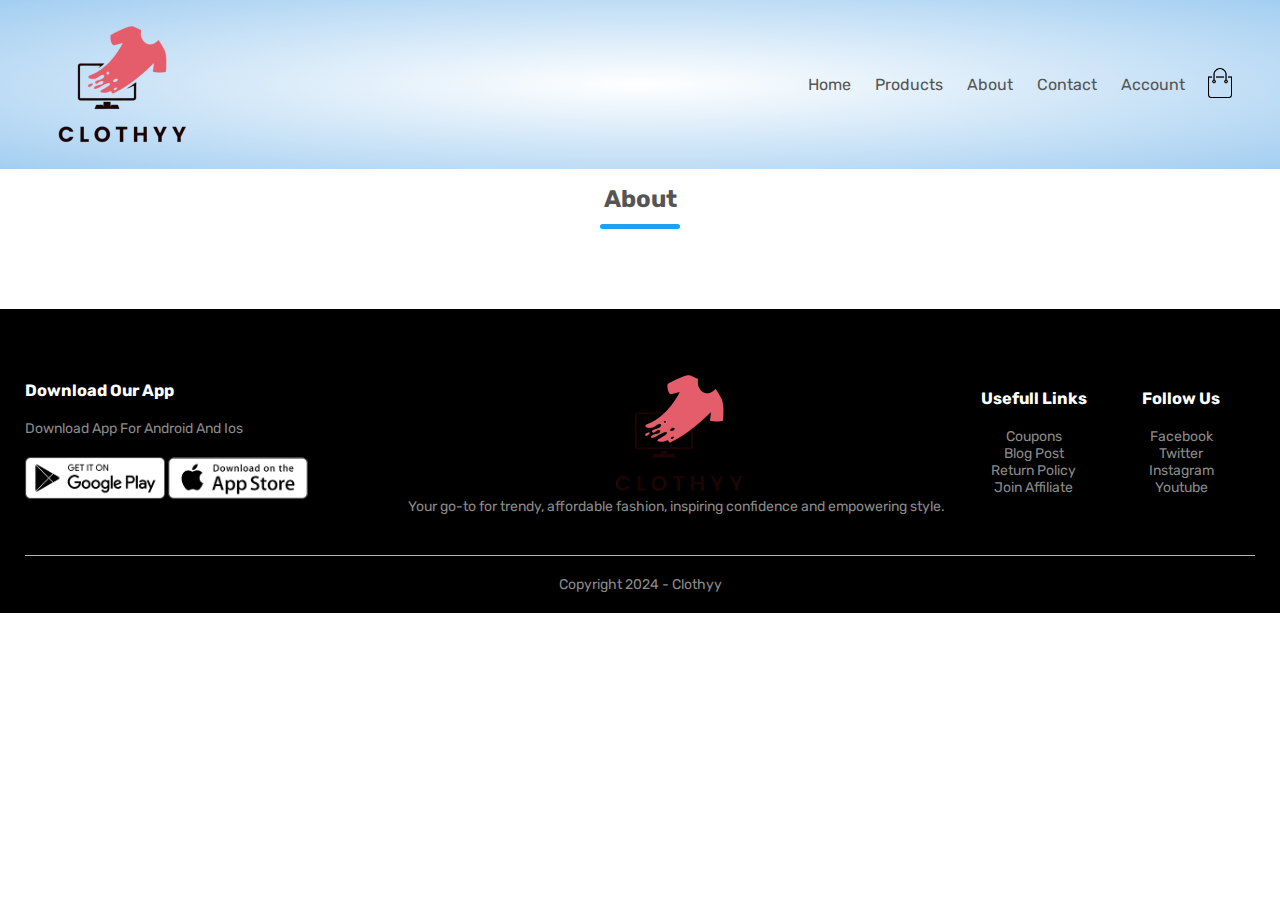
<file: About.html>
<!DOCTYPE html>
<html lang="en">
<head>
    <meta charset="UTF-8">
    <meta name="viewport" content="width=device-width, initial-scale=1.0">
    <title>Clothyy</title>
    <link rel="stylesheet" href="style.css">
    <link rel="preconnect" href="https://fonts.googleapis.com">
    <link rel="preconnect" href="https://fonts.gstatic.com" crossorigin>
    <link href="https://fonts.googleapis.com/css2?family=Roboto+Condensed:ital,wght@0,100..900;1,100..900&family=Rubik:ital,wght@0,300..900;1,300..900&display=swap" rel="stylesheet">
    <link rel="stylesheet" href="https://cdnjs.cloudflare.com/ajax/libs/font-awesome/6.5.2/css/all.min.css">
</head>
<body>
    <div class="header">
    <div class="container">
        <div class="navbar">
            <div class="logo">
                <a href="index.html"><img src="images/site Logo11.png"></a>
            </div>
            <nav>
                <ul>
                    <li><a href="index.html">Home</a></li>
                    <li><a href="Product.html">Products</a></li>
                    <li><a href="About.html">About</a></li>
                    <li><a href="contact.html">Contact</a></li>
                    <li><a href="Account.html">Account</a></li>
                </ul>
            </nav>
            <a href="Cart.html"><img class="ii" src="images/cart.png" width="30px" height="30px"></a>
            <img class="menu-icon" src="images/menu.png">
        </div> 
    </div>
</div> 

<!---------Featured Products-->
<div class="small-container">
    <h2 class="title">About</h2>
    
    
    
</div>

<!---------offer------->
<div class="footer">
    <div class="container">
        <div class="row">
            <div class="footer-col-1">
                <h3>Download Our App</h3>
                <p>Download App For Android And Ios</p>
                <div class="app-logo">
                    <img src="images/play-store.png">
                    <img src="images/app-store.png">
                </div>
            </div>
            <div class="footer-col-2">
                <img src="images/site Logo11.png">
                <p>Your go-to for trendy,
                affordable fashion, inspiring confidence and empowering style.</p>
            </div>
            <div class="footer-col-3">
                <h3>Usefull Links</h3>
                <ul>
                    <li>Coupons</li>
                    <li>Blog Post</li>
                    <li>Return Policy</li>
                    <li>Join Affiliate</li>
                </ul>
            </div>
            <div class="footer-col-4">
                <h3>Follow Us</h3>
                <ul>
                    <li>Facebook</li>
                    <li>Twitter</li>
                    <li>Instagram</li>
                    <li>Youtube</li>
                </ul>
            </div>
        </div>
        <hr>
        <p class="Copyright">Copyright 2024 - Clothyy</p>
    </div>
</div>

</body>
</html>
</file>
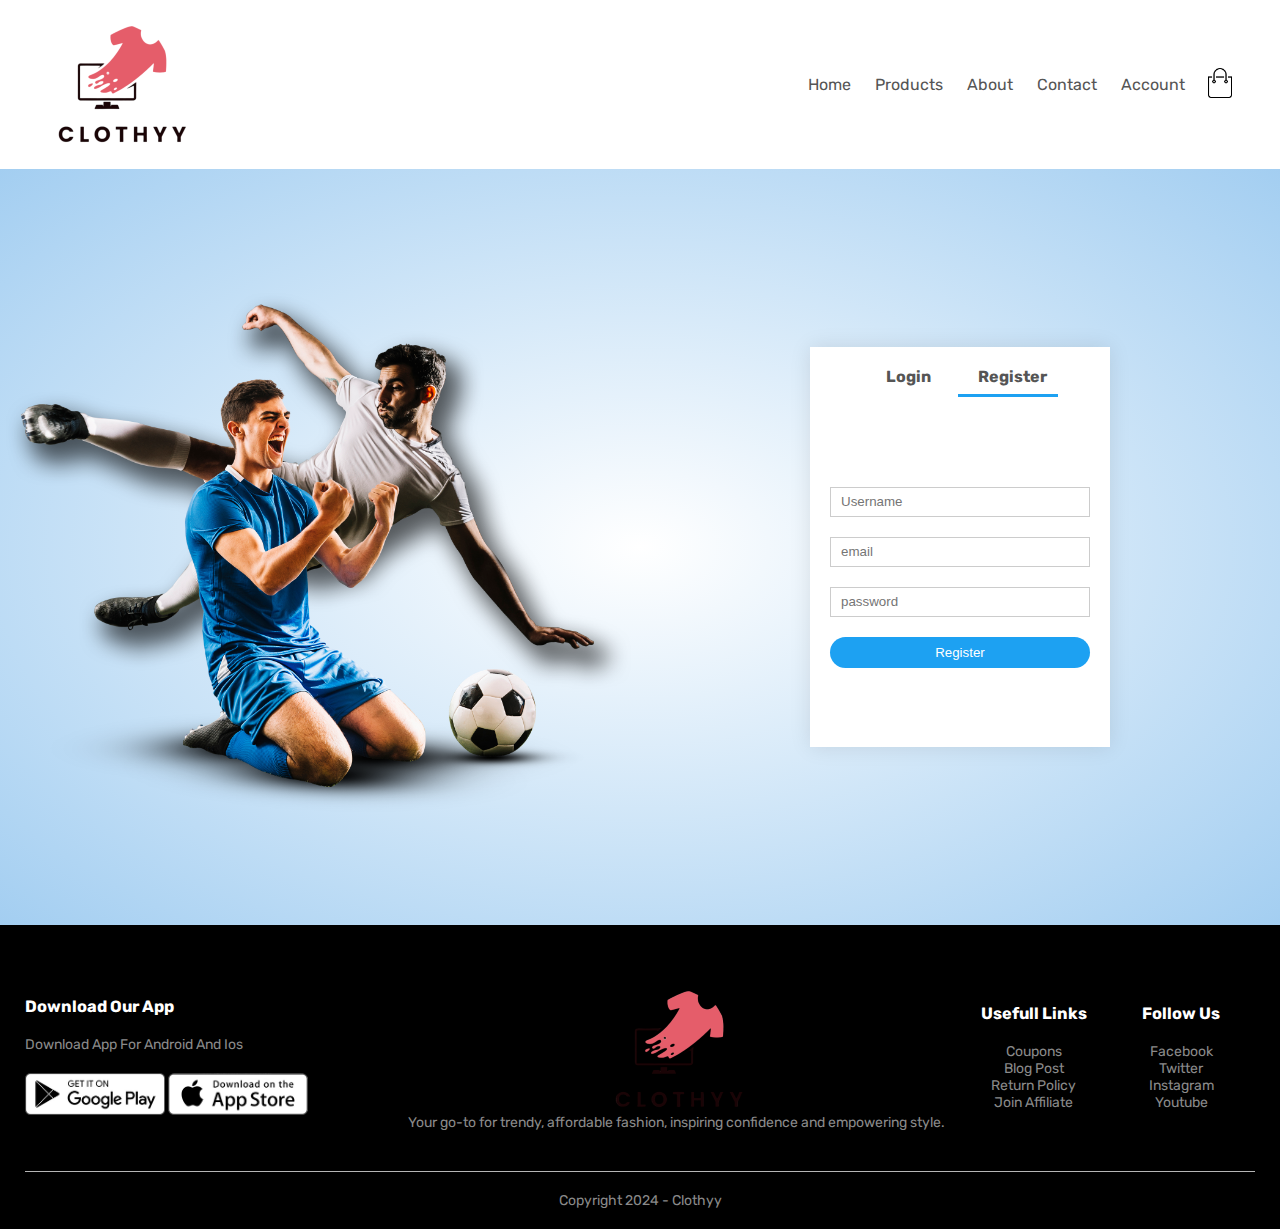
<file: Account.html>
<!DOCTYPE html>
<html lang="en">
<head>
    <meta charset="UTF-8">
    <meta name="viewport" content="width=device-width, initial-scale=1.0">
    <title>Clothyy</title>
    <link rel="stylesheet" href="style.css">
    <link rel="preconnect" href="https://fonts.googleapis.com">
    <link rel="preconnect" href="https://fonts.gstatic.com" crossorigin>
    <link href="https://fonts.googleapis.com/css2?family=Roboto+Condensed:ital,wght@0,100..900;1,100..900&family=Rubik:ital,wght@0,300..900;1,300..900&display=swap" rel="stylesheet">
    <link rel="stylesheet" href="https://cdnjs.cloudflare.com/ajax/libs/font-awesome/6.5.2/css/all.min.css">
</head>
<body>
    <div class="container">
        <div class="navbar">
            <div class="logo">
                <a href="index.html"><img src="images/site Logo11.png"></a>
            </div>
            <nav>
                <ul>
                    <li><a href="index.html">Home</a></li>
                    <li><a href="Product.html">Products</a></li>
                    <li><a href="About.html">About</a></li>
                    <li><a href="contact.html">Contact</a></li>
                    <li><a href="Account.html">Account</a></li>
                </ul>
            </nav>
            <a href="Cart.html"><img class="ii" src="images/cart.png" width="30px" height="30px"></a>
            <img class="menu-icon" src="images/menu.png">
        </div>   
    </div>
</div>

<!---accountpage-->
<div class="account-page">
    <div class="row">
        <div class="col-2">
            <img src="images/image1.png" width="100%">
        </div>
        <div class="col-2">
            <div class="form-containers">
                <div class="form-btn">
                    <span onclick="login()">Login</span>
                    <span onclick="register()">Register</span>
                    <hr id="Indicator">
                </div>
                <form id="LoginForm">
                    <input type="text" placeholder="Username">
                    <input type="password" placeholder="password">
                    <button type="submit" class="btn">Login</button>
                    <a href="">Forgot Password</a>
                </form>
                <form id="RegForm">
                    <input type="text" placeholder="Username">
                    <input type="email" placeholder="email">
                    <input type="password" placeholder="password">
                    <button type="submit" class="btn">Register</button>
                </form>
            </div>
        </div>
    </div>
</div>




<!---------footer------->
<div class="footer">
    <div class="container">
        <div class="row">
            <div class="footer-col-1">
                <h3>Download Our App</h3>
                <p>Download App For Android And Ios</p>
                <div class="app-logo">
                    <img src="images/play-store.png">
                    <img src="images/app-store.png">
                </div>
            </div>
            <div class="footer-col-2">
                <img src="images/site Logo11.png">
                <p>Your go-to for trendy,
                affordable fashion, inspiring confidence and empowering style.</p>
            </div>
            <div class="footer-col-3">
                <h3>Usefull Links</h3>
                <ul>
                    <li>Coupons</li>
                    <li>Blog Post</li>
                    <li>Return Policy</li>
                    <li>Join Affiliate</li>
                </ul>
            </div>
            <div class="footer-col-4">
                <h3>Follow Us</h3>
                <ul>
                    <li>Facebook</li>
                    <li>Twitter</li>
                    <li>Instagram</li>
                    <li>Youtube</li>
                </ul>
            </div>
        </div>
        <hr>
        <p class="Copyright">Copyright 2024 - Clothyy</p>
    </div>
</div>

<!--jsform of reg and log-->
<script>
    var LoginForm = document.getElementById("LoginForm");
    var RegForm = document.getElementById("RegForm");
    var Indicator = document.getElementById("Indicator");
    function register(){
        RegForm.style.transform = "translateX(0)";
        LoginForm.style.transform = "translateX(0)";
        Indicator.style.transform = "translateX(100px)"; 
    }
    function login(){
        RegForm.style.transform = "translateX(300px)";
        LoginForm.style.transform = "translateX(300px)";
        Indicator.style.transform = "translateX(0px)"; 
    }
</script>

</body>
</html>
</file>
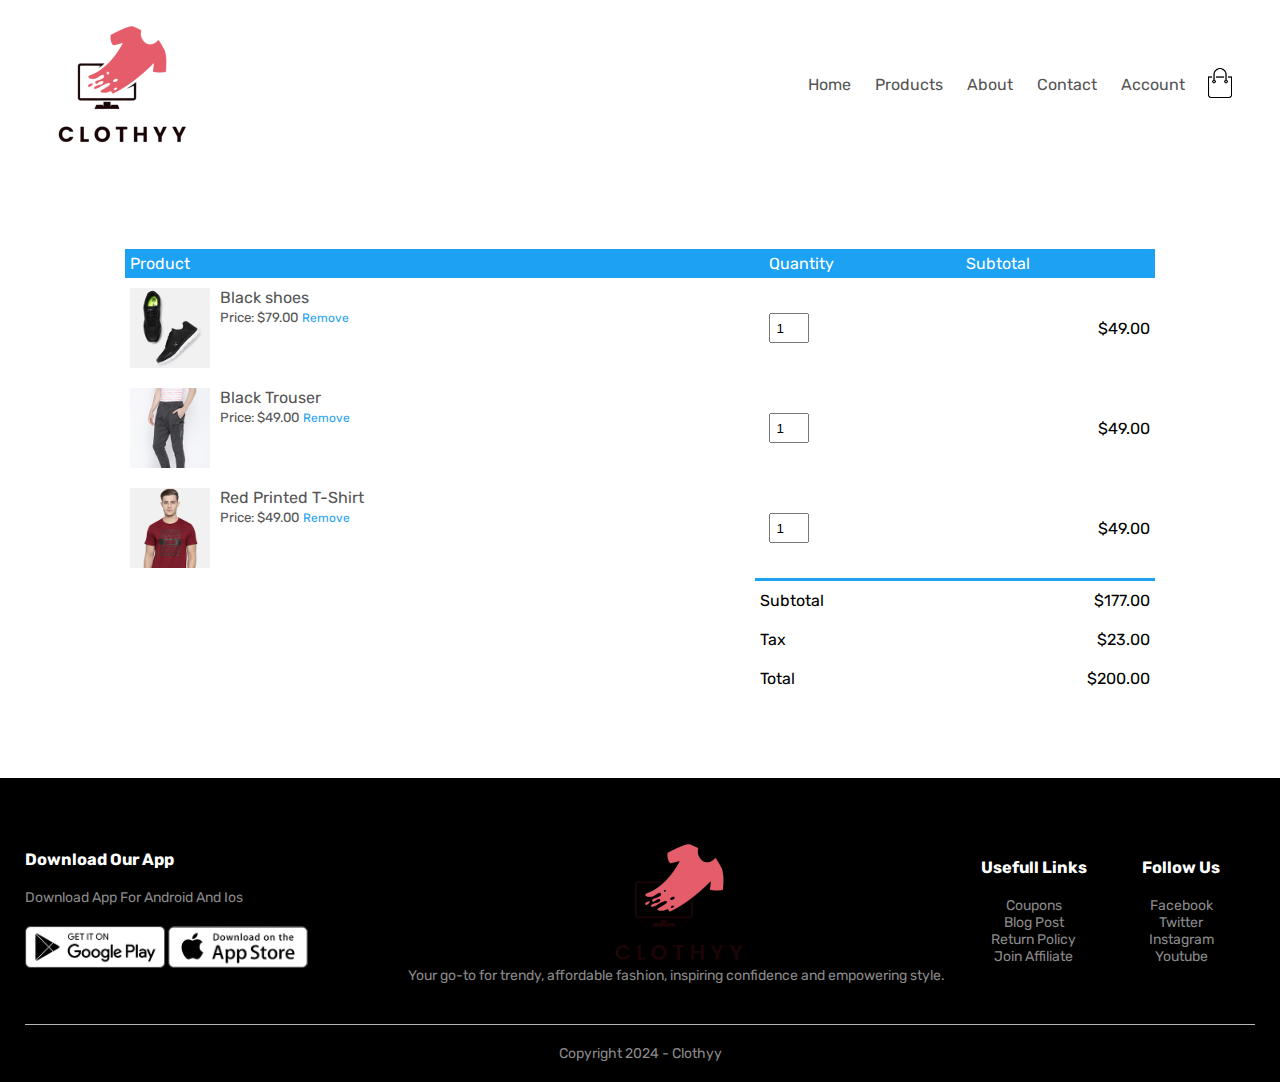
<file: Cart.html>
<!DOCTYPE html>
<html lang="en">
<head>
    <meta charset="UTF-8">
    <meta name="viewport" content="width=device-width, initial-scale=1.0">
    <title>Clothyy</title>
    <link rel="stylesheet" href="style.css">
    <link rel="preconnect" href="https://fonts.googleapis.com">
    <link rel="preconnect" href="https://fonts.gstatic.com" crossorigin>
    <link href="https://fonts.googleapis.com/css2?family=Roboto+Condensed:ital,wght@0,100..900;1,100..900&family=Rubik:ital,wght@0,300..900;1,300..900&display=swap" rel="stylesheet">
    <link rel="stylesheet" href="https://cdnjs.cloudflare.com/ajax/libs/font-awesome/6.5.2/css/all.min.css">
</head>
<body>
    <div class="container">
        <div class="navbar">
            <div class="logo">
                <a href="index.html"><img src="images/site Logo11.png"></a>
            </div>
            <nav>
                <ul>
                    <li><a href="index.html">Home</a></li>
                    <li><a href="Product.html">Products</a></li>
                    <li><a href="About.html">About</a></li>
                    <li><a href="contact.html">Contact</a></li>
                    <li><a href="Account.html">Account</a></li>
                </ul>
            </nav>
            <a href="Cart.html"><img class="ii" src="images/cart.png" width="30px" height="30px"></a>
            <img class="menu-icon" src="images/menu.png">
        </div>   
    </div>
<!--cart item-->
<div class="small-container cart-page">
    <table>
        <tr>
            <th>Product</th>
            <th>Quantity

            </th>
            <th>Subtotal</th>
        </tr>
        <tr>
            <td>
                <div class="cart-info">
                    <img src="images/buy-2.jpg">
                    <div>
                        <p>Black shoes</p>
                        <small>Price: $79.00</small>
                        <a href="">Remove</a>
                    </div>
                </div>
            </td>
            <td><input type="number" value="1"></td>
            <td>$49.00</td>
        </tr>
        <tr>
            <td>
                <div class="cart-info">
                    <img src="images/buy-3.jpg">
                    <div>
                        <p>Black Trouser</p>
                        <small>Price: $49.00</small>
                        <a href="">Remove</a>
                    </div>
                </div>
            </td>
            <td><input type="number" value="1"></td>
            <td>$49.00</td>
        </tr>
        <tr>
            <td>
                <div class="cart-info">
                    <img src="images/buy-1.jpg">
                    <div>
                        <p>Red Printed T-Shirt</p>
                        <small>Price: $49.00</small>
                        <a href="">Remove</a>
                    </div>
                </div>
            </td>
            <td><input type="number" value="1"></td>
            <td>$49.00</td>
        </tr>
    </table>
    <div class="tatal-price">
        <table>
            <tr>
                <td>Subtotal</td>
                <td>$177.00</td>
            </tr>
            <tr>
                <td>Tax</td>
                <td>$23.00</td>
            </tr>
            <tr>
                <td>Total</td>
                <td>$200.00</td>
            </tr>
        </table>
    </div>
</div>

<!---------footer------->
<div class="footer">
    <div class="container">
        <div class="row">
            <div class="footer-col-1">
                <h3>Download Our App</h3>
                <p>Download App For Android And Ios</p>
                <div class="app-logo">
                    <img src="images/play-store.png">
                    <img src="images/app-store.png">
                </div>
            </div>
            <div class="footer-col-2">
                <img src="images/site Logo11.png">
                <p>Your go-to for trendy,
                affordable fashion, inspiring confidence and empowering style.</p>
            </div>
            <div class="footer-col-3">
                <h3>Usefull Links</h3>
                <ul>
                    <li>Coupons</li>
                    <li>Blog Post</li>
                    <li>Return Policy</li>
                    <li>Join Affiliate</li>
                </ul>
            </div>
            <div class="footer-col-4">
                <h3>Follow Us</h3>
                <ul>
                    <li>Facebook</li>
                    <li>Twitter</li>
                    <li>Instagram</li>
                    <li>Youtube</li>
                </ul>
            </div>
        </div>
        <hr>
        <p class="Copyright">Copyright 2024 - Clothyy</p>
    </div>
</div>
</body>
</html>
</file>
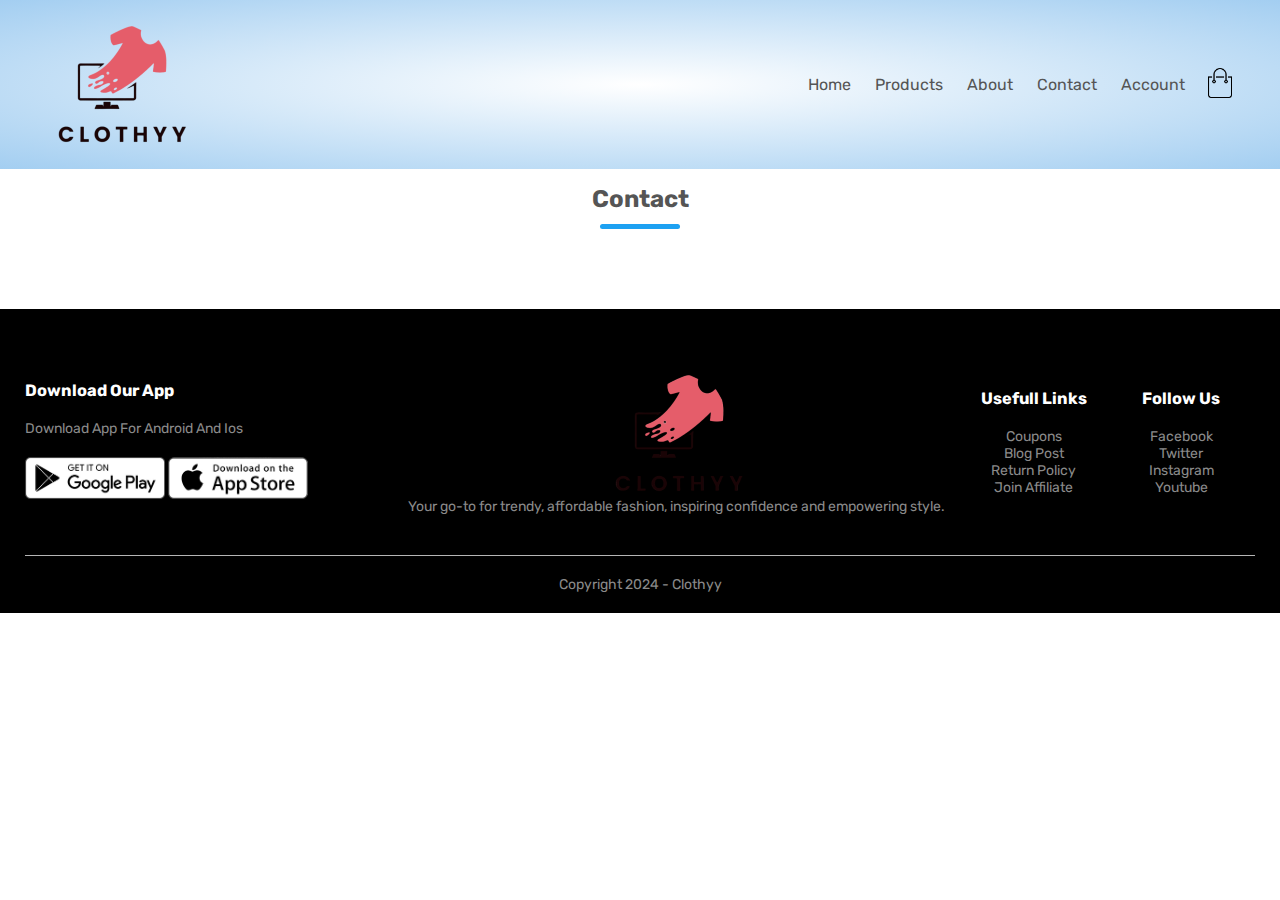
<file: contact.html>
<!DOCTYPE html>
<html lang="en">
<head>
    <meta charset="UTF-8">
    <meta name="viewport" content="width=device-width, initial-scale=1.0">
    <title>Clothyy</title>
    <link rel="stylesheet" href="style.css">
    <link rel="preconnect" href="https://fonts.googleapis.com">
    <link rel="preconnect" href="https://fonts.gstatic.com" crossorigin>
    <link href="https://fonts.googleapis.com/css2?family=Roboto+Condensed:ital,wght@0,100..900;1,100..900&family=Rubik:ital,wght@0,300..900;1,300..900&display=swap" rel="stylesheet">
    <link rel="stylesheet" href="https://cdnjs.cloudflare.com/ajax/libs/font-awesome/6.5.2/css/all.min.css">
</head>
<body>
    <div class="header">
    <div class="container">
        <div class="navbar">
            <div class="logo">
                <a href="index.html"><img src="images/site Logo11.png"></a>
            </div>
            <nav>
                <ul>
                    <li><a href="index.html">Home</a></li>
                    <li><a href="Product.html">Products</a></li>
                    <li><a href="About.html">About</a></li>
                    <li><a href="contact.html">Contact</a></li>
                    <li><a href="Account.html">Account</a></li>
                </ul>
            </nav>
            <a href="Cart.html"><img class="ii" src="images/cart.png" width="30px" height="30px"></a>
            <img class="menu-icon" src="images/menu.png">
        </div> 
    </div>
</div> 

<!---------Featured Products-->
<div class="small-container">
    <h2 class="title">Contact</h2>
    
    
    
</div>

<!---------offer------->
<div class="footer">
    <div class="container">
        <div class="row">
            <div class="footer-col-1">
                <h3>Download Our App</h3>
                <p>Download App For Android And Ios</p>
                <div class="app-logo">
                    <img src="images/play-store.png">
                    <img src="images/app-store.png">
                </div>
            </div>
            <div class="footer-col-2">
                <img src="images/site Logo11.png">
                <p>Your go-to for trendy,
                affordable fashion, inspiring confidence and empowering style.</p>
            </div>
            <div class="footer-col-3">
                <h3>Usefull Links</h3>
                <ul>
                    <li>Coupons</li>
                    <li>Blog Post</li>
                    <li>Return Policy</li>
                    <li>Join Affiliate</li>
                </ul>
            </div>
            <div class="footer-col-4">
                <h3>Follow Us</h3>
                <ul>
                    <li>Facebook</li>
                    <li>Twitter</li>
                    <li>Instagram</li>
                    <li>Youtube</li>
                </ul>
            </div>
        </div>
        <hr>
        <p class="Copyright">Copyright 2024 - Clothyy</p>
    </div>
</div>

</body>
</html>
</file>
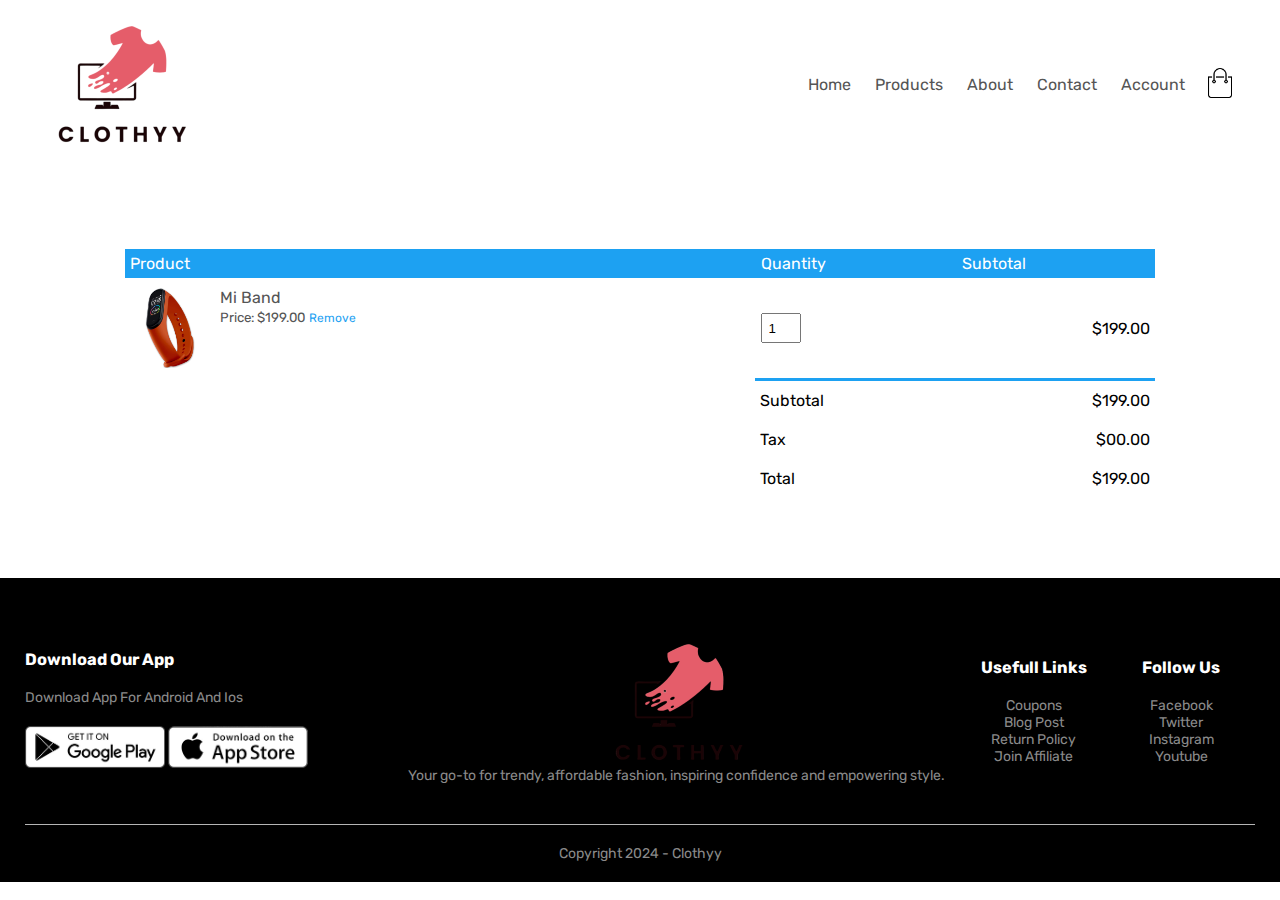
<file: MIbuy.html>
<!DOCTYPE html>
<html lang="en">
<head>
    <meta charset="UTF-8">
    <meta name="viewport" content="width=device-width, initial-scale=1.0">
    <title>Clothyy</title>
    <link rel="stylesheet" href="style.css">
    <link rel="preconnect" href="https://fonts.googleapis.com">
    <link rel="preconnect" href="https://fonts.gstatic.com" crossorigin>
    <link href="https://fonts.googleapis.com/css2?family=Roboto+Condensed:ital,wght@0,100..900;1,100..900&family=Rubik:ital,wght@0,300..900;1,300..900&display=swap" rel="stylesheet">
    <link rel="stylesheet" href="https://cdnjs.cloudflare.com/ajax/libs/font-awesome/6.5.2/css/all.min.css">
</head>
<body>
    <div class="container">
        <div class="navbar">
            <div class="logo">
                <a href="index.html"><img src="images/site Logo11.png"></a>
            </div>
            <nav>
                <ul>
                    <li><a href="index.html">Home</a></li>
                    <li><a href="Product.html">Products</a></li>
                    <li><a href="About.html">About</a></li>
                    <li><a href="contact.html">Contact</a></li>
                    <li><a href="Account.html">Account</a></li>
                </ul>
            </nav>
            <a href="Cart.html"><img class="ii" src="images/cart.png" width="30px" height="30px"></a>
            <img class="menu-icon" src="images/menu.png">
        </div>   
    </div>
<!--cart item-->
<div class="small-container cart-page">
    <table>
        <tr>
            <th>Product</th>
            <th>Quantity

            </th>
            <th>Subtotal</th>
        </tr>
        <tr>
            <td>
                <div class="cart-info">
                    <img src="images/exclusive.png">
                    <div>
                        <p>Mi Band</p>
                        <small>Price: $199.00</small>
                        <a href="">Remove</a>
                    </div>
                </div>
            </td>
            <td><input type="number" value="1"></td>
            <td>$199.00</td>
        </tr>
    </table>
    <div class="tatal-price">
        <table>
            <tr>
                <td>Subtotal</td>
                <td>$199.00</td>
            </tr>
            <tr>
                <td>Tax</td>
                <td>$00.00</td>
            </tr>
            <tr>
                <td>Total</td>
                <td>$199.00</td>
            </tr>
        </table>
    </div>
</div>

<!---------footer------->
<div class="footer">
    <div class="container">
        <div class="row">
            <div class="footer-col-1">
                <h3>Download Our App</h3>
                <p>Download App For Android And Ios</p>
                <div class="app-logo">
                    <img src="images/play-store.png">
                    <img src="images/app-store.png">
                </div>
            </div>
            <div class="footer-col-2">
                <img src="images/site Logo11.png">
                <p>Your go-to for trendy,
                affordable fashion, inspiring confidence and empowering style.</p>
            </div>
            <div class="footer-col-3">
                <h3>Usefull Links</h3>
                <ul>
                    <li>Coupons</li>
                    <li>Blog Post</li>
                    <li>Return Policy</li>
                    <li>Join Affiliate</li>
                </ul>
            </div>
            <div class="footer-col-4">
                <h3>Follow Us</h3>
                <ul>
                    <li>Facebook</li>
                    <li>Twitter</li>
                    <li>Instagram</li>
                    <li>Youtube</li>
                </ul>
            </div>
        </div>
        <hr>
        <p class="Copyright">Copyright 2024 - Clothyy</p>
    </div>
</div>
</body>
</html>
</file>
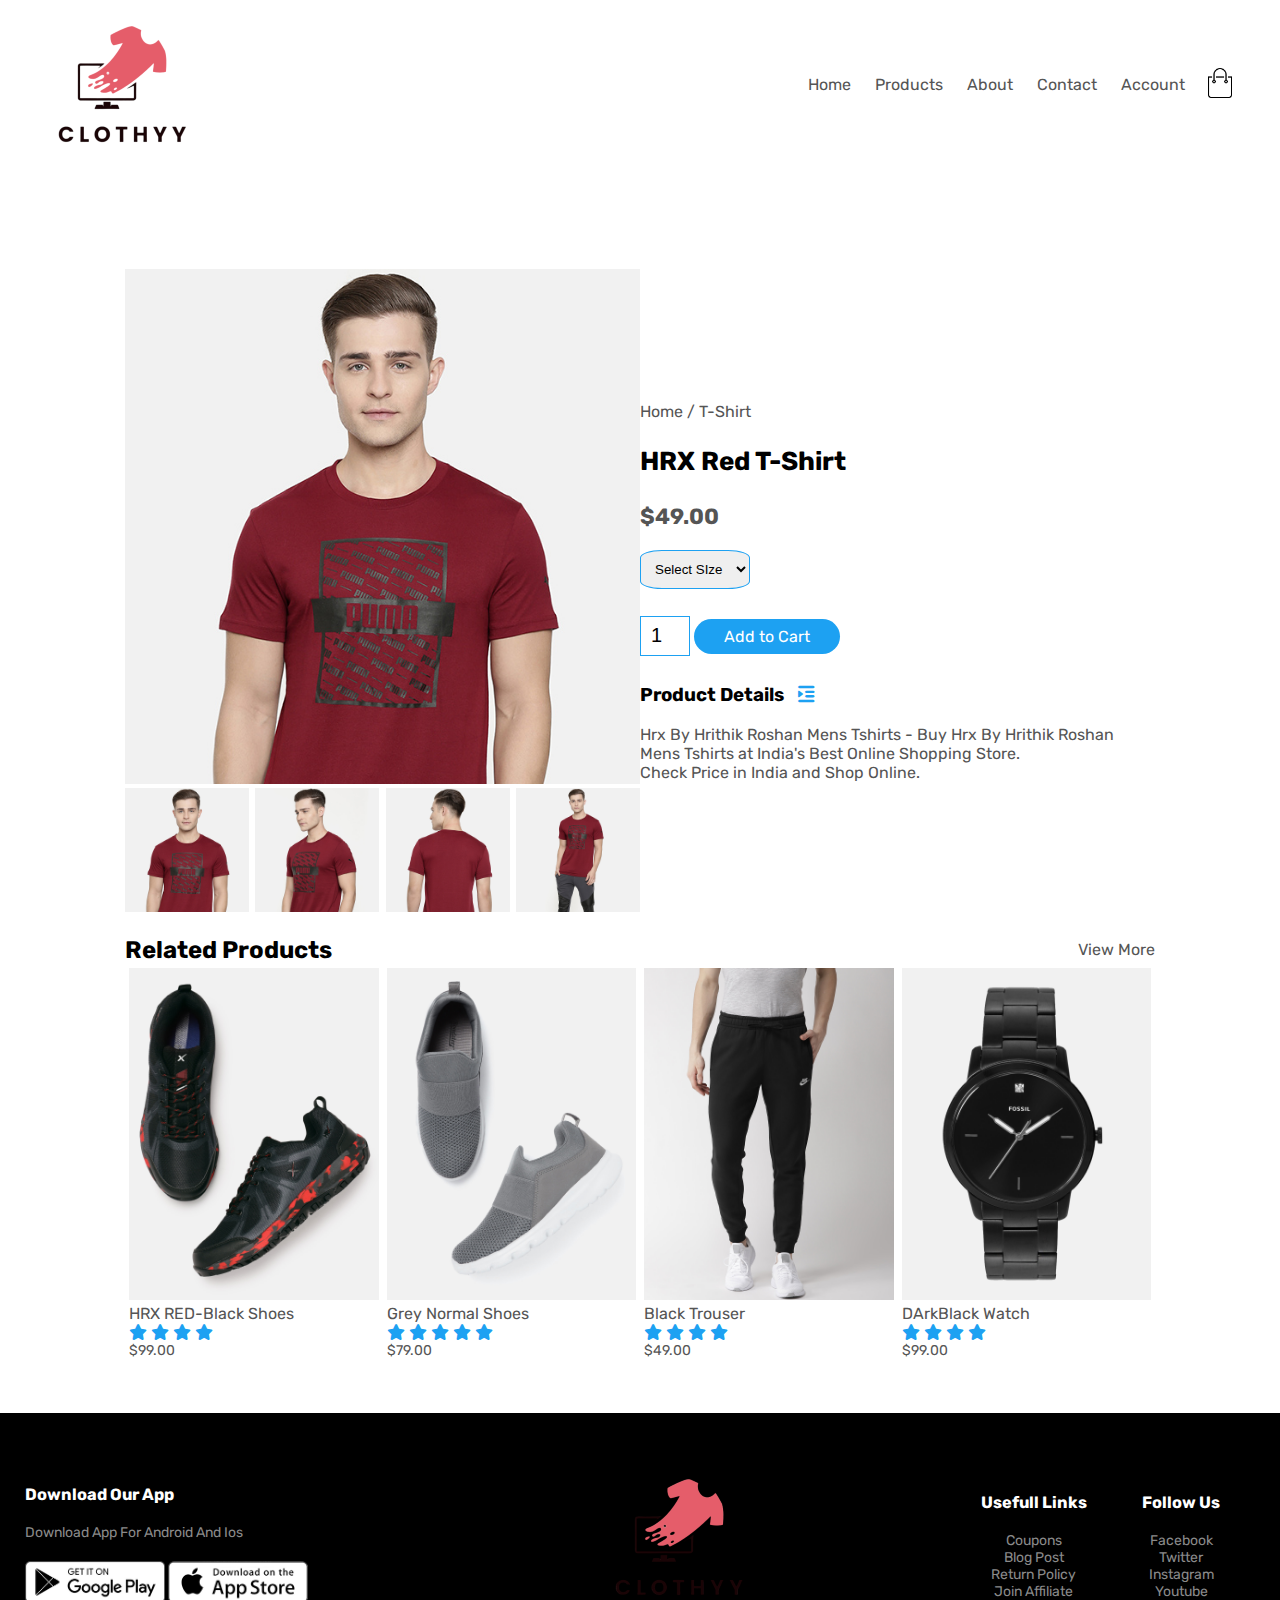
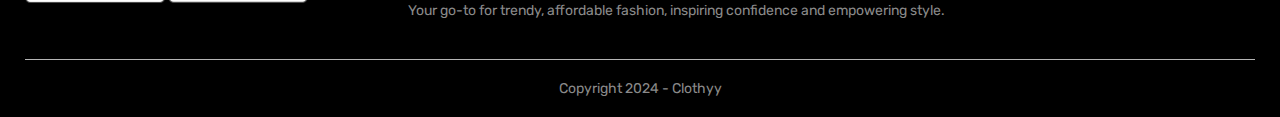
<file: Product-details.html>
<!DOCTYPE html>
<html lang="en">
<head>
    <meta charset="UTF-8">
    <meta name="viewport" content="width=device-width, initial-scale=1.0">
    <title>Clothyy</title>
    <link rel="stylesheet" href="style.css">
    <link rel="preconnect" href="https://fonts.googleapis.com">
    <link rel="preconnect" href="https://fonts.gstatic.com" crossorigin>
    <link href="https://fonts.googleapis.com/css2?family=Roboto+Condensed:ital,wght@0,100..900;1,100..900&family=Rubik:ital,wght@0,300..900;1,300..900&display=swap" rel="stylesheet">
    <link rel="stylesheet" href="https://cdnjs.cloudflare.com/ajax/libs/font-awesome/6.5.2/css/all.min.css">
</head>
<body>
    <div class="container">
        <div class="navbar">
            <div class="logo">
                <a href="index.html"><img src="images/site Logo11.png"></a>
            </div>
            <nav>
                <ul>
                    <li><a href="index.html">Home</a></li>
                    <li><a href="Product.html">Products</a></li>
                    <li><a href="About.html">About</a></li>
                    <li><a href="contact.html">Contact</a></li>
                    <li><a href="Account.html">Account</a></li>
                </ul>
            </nav>
            <a href="Cart.html"><img class="ii" src="images/cart.png" width="30px" height="30px"></a>
            <img class="menu-icon" src="images/menu.png">
        </div>   
    </div>
<!--------product details------>
<div class="small-container single-product">
    <div class="row">
        <div class="col-2">
            <img src="images/gallery-1.jpg" width="100%" id="ProductImg">
            <div class="small-img-row">
                <div class="small-img-col">
                    <img src="images/gallery-1.jpg" class="small-img">
                </div>
                <div class="small-img-col">
                    <img src="images/gallery-2.jpg" class="small-img">
                </div>
                <div class="small-img-col">
                    <img src="images/gallery-3.jpg" class="small-img">
                </div>
                <div class="small-img-col">
                    <img src="images/gallery-4.jpg" class="small-img">
                </div>
            </div>




        </div>
        <div class="col-2">
            <p>Home / T-Shirt</p>
            <h1>HRX Red T-Shirt</h1>
            <h4>$49.00</h4>
            <select>
                <option>Select SIze</option>
                <option>XXL</option>
                <option>XL</option>
                <option>Medium</option>
                <option>Large</option>
            </select>
            <input type="Number" value="1">
            <a href="" class="btn">Add to Cart</a>
            <h3>Product Details <i class="fa fa-indent"></i></h3>
            <br>
            <p>Hrx By Hrithik Roshan Mens Tshirts - Buy Hrx By Hrithik Roshan<br>
                 Mens Tshirts at India's Best Online Shopping Store.<br>
                 Check Price in India and Shop Online.</p>
        </div>
    </div>
</div>
<!--Title--->
<div class="small-container">
    <div class="row row-2">
        <h2>Related Products</h2>
        <p>View More</p>

    </div>
</div>

<div class="small-container">
        <div class="row">
            <div class="col-4">
                <img src="images/product-10.jpg">
                <h4>HRX RED-Black Shoes</h4>
                <div class="rating">
                    <i class="fa fa-star"></i>
                    <i class="fa fa-star"></i>
                    <i class="fa fa-star"></i>
                    <i class="fa fa-star"></i>
                    <i class="fa fa-star-o"></i>
                </div>
                <p>$99.00</p>
            </div>
            <div class="col-4">
                <img src="images/product-11.jpg">
                <h4>Grey Normal Shoes</h4>
                <div class="rating">
                    <i class="fa fa-star"></i>
                    <i class="fa fa-star"></i>
                    <i class="fa fa-star"></i>
                    <i class="fa fa-star"></i>
                    <i class="fa fa-star"></i>
                </div>
                <p>$79.00</p>
            </div>
            <div class="col-4">
                <img src="images/product-12.jpg">
                <h4>Black Trouser</h4></h4>
                <div class="rating">
                    <i class="fa fa-star"></i>
                    <i class="fa fa-star"></i>
                    <i class="fa fa-star"></i>
                    <i class="fa fa-star"></i>
                </div>
                <p>$49.00</p>
            </div>
            <div class="col-4">
                <img src="images/product-8.jpg">
                <h4>DArkBlack Watch</h4></h4>
                <div class="rating">
                    <i class="fa fa-star"></i>
                    <i class="fa fa-star"></i>
                    <i class="fa fa-star"></i>
                    <i class="fa fa-star"></i>
                </div>
                <p>$99.00</p>
            </div>
        </div>
    </div>
</div>
<!---------footer------->
<div class="footer">
    <div class="container">
        <div class="row">
            <div class="footer-col-1">
                <h3>Download Our App</h3>
                <p>Download App For Android And Ios</p>
                <div class="app-logo">
                    <img src="images/play-store.png">
                    <img src="images/app-store.png">
                </div>
            </div>
            <div class="footer-col-2">
                <img src="images/site Logo11.png">
                <p>Your go-to for trendy,
                affordable fashion, inspiring confidence and empowering style.</p>
            </div>
            <div class="footer-col-3">
                <h3>Usefull Links</h3>
                <ul>
                    <li>Coupons</li>
                    <li>Blog Post</li>
                    <li>Return Policy</li>
                    <li>Join Affiliate</li>
                </ul>
            </div>
            <div class="footer-col-4">
                <h3>Follow Us</h3>
                <ul>
                    <li>Facebook</li>
                    <li>Twitter</li>
                    <li>Instagram</li>
                    <li>Youtube</li>
                </ul>
            </div>
        </div>
        <hr>
        <p class="Copyright">Copyright 2024 - Clothyy</p>
    </div>
</div>
<!----js-->
<script>
    var ProductImg=document.getElementById("ProductImg")
    var SmallImg=document.getElementsByClassName("small-img")
    SmallImg[0].onclick=function(){
        ProductImg.src=SmallImg[0].src;
    }
    SmallImg[1].onclick=function(){
        ProductImg.src=SmallImg[1].src;
    }
    SmallImg[2].onclick=function(){
        ProductImg.src=SmallImg[2].src;
    }
    SmallImg[3].onclick=function(){
        ProductImg.src=SmallImg[3].src;
    }
</script>
</body>
</html>
</file>
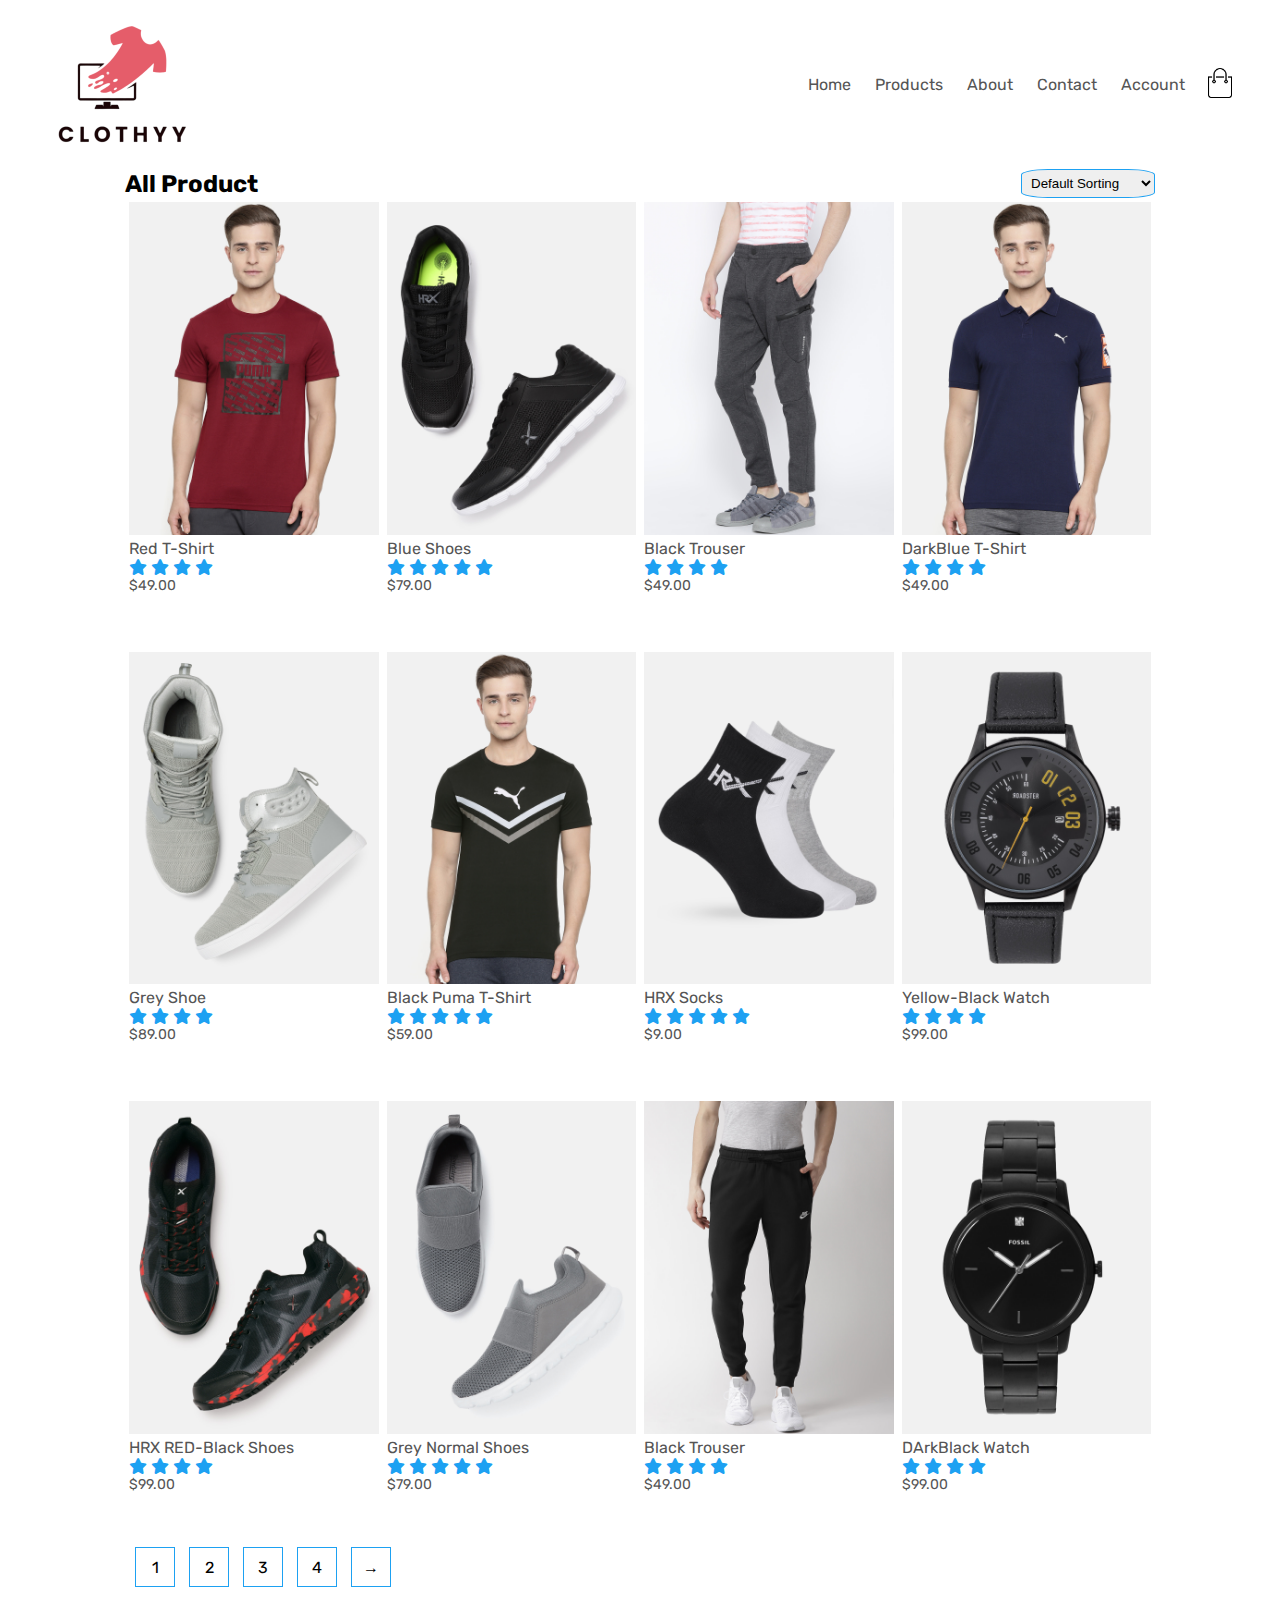
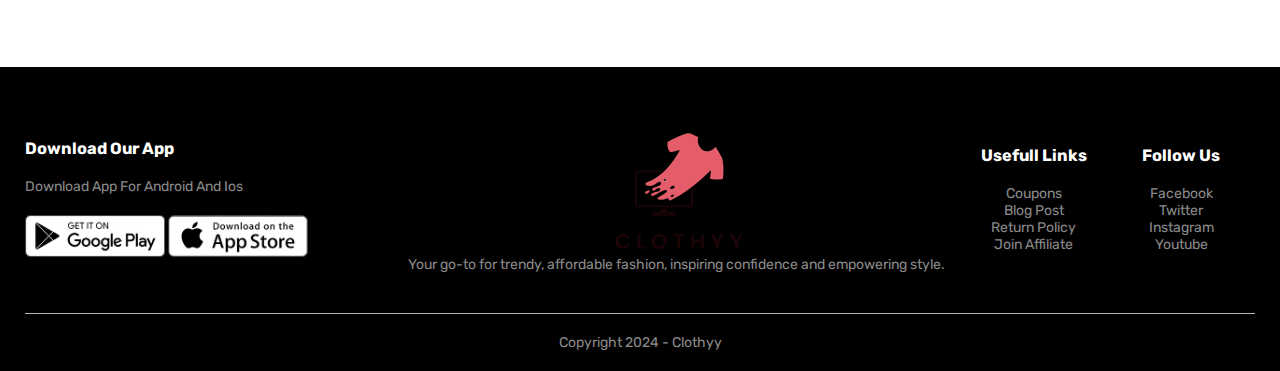
<file: Product.html>
<!DOCTYPE html>
<html lang="en">
<head>
    <meta charset="UTF-8">
    <meta name="viewport" content="width=device-width, initial-scale=1.0">
    <title>Clothyy</title>
    <link rel="stylesheet" href="style.css">
    <link rel="preconnect" href="https://fonts.googleapis.com">
    <link rel="preconnect" href="https://fonts.gstatic.com" crossorigin>
    <link href="https://fonts.googleapis.com/css2?family=Roboto+Condensed:ital,wght@0,100..900;1,100..900&family=Rubik:ital,wght@0,300..900;1,300..900&display=swap" rel="stylesheet">
    <link rel="stylesheet" href="https://cdnjs.cloudflare.com/ajax/libs/font-awesome/6.5.2/css/all.min.css">
</head>
<body>
    <div class="container">
        <div class="navbar">
            <div class="logo">
                <a href="index.html"><img src="images/site Logo11.png"></a>
            </div>
            <nav>
                <ul>
                    <li><a href="index.html">Home</a></li>
                    <li><a href="Product.html">Products</a></li>
                    <li><a href="About.html">About</a></li>
                    <li><a href="contact.html">Contact</a></li>
                    <li><a href="Account.html">Account</a></li>
                </ul>
            </nav>
            <a href="Cart.html"><img class="ii" src="images/cart.png" width="30px" height="30px"></a>
            <img class="menu-icon" src="images/menu.png">
        </div>   
    </div>
<div class="small-container">
    <div class="row row-2">
        <h2>All Product</h2>
        <select>
            <option >Default Sorting</option>
            <option >Sort by price</option>
            <option >sort by popularity</option>
            <option >sort by rating</option>
            <option >sort by sale</option>
        </select>
    </div>
    <div class="row">
        <div class="col-4">
            <img src="images/product-1.jpg">
            <h4>Red T-Shirt</h4>
            <div class="rating">
                <i class="fa fa-star"></i>
                <i class="fa fa-star"></i>
                <i class="fa fa-star"></i>
                <i class="fa fa-star"></i>
                <i class="fa fa-star-o"></i>
            </div>
            <p>$49.00</p>
        </div>
        <div class="col-4">
            <img src="images/product-2.jpg">
            <h4>Blue Shoes</h4>
            <div class="rating">
                <i class="fa fa-star"></i>
                <i class="fa fa-star"></i>
                <i class="fa fa-star"></i>
                <i class="fa fa-star"></i>
                <i class="fa fa-star"></i>
            </div>
            <p>$79.00</p>
        </div>
        <div class="col-4">
            <img src="images/product-3.jpg">
            <h4>Black Trouser</h4></h4>
            <div class="rating">
                <i class="fa fa-star"></i>
                <i class="fa fa-star"></i>
                <i class="fa fa-star"></i>
                <i class="fa fa-star"></i>
            </div>
            <p>$49.00</p>
        </div>
        <div class="col-4">
            <img src="images/product-4.jpg">
            <h4>DarkBlue T-Shirt</h4></h4>
            <div class="rating">
                <i class="fa fa-star"></i>
                <i class="fa fa-star"></i>
                <i class="fa fa-star"></i>
                <i class="fa fa-star"></i>
            </div>
            <p>$49.00</p>
        </div>
        <div class="row">
            <div class="col-4">
                <img src="images/product-5.jpg">
                <h4>Grey Shoe</h4>
                <div class="rating">
                    <i class="fa fa-star"></i>
                    <i class="fa fa-star"></i>
                    <i class="fa fa-star"></i>
                    <i class="fa fa-star"></i>
                    <i class="fa fa-star-o"></i>
                </div>
                <p>$89.00</p>
            </div>
            <div class="col-4">
                <img src="images/product-6.jpg">
                <h4>Black Puma T-Shirt</h4>
                <div class="rating">
                    <i class="fa fa-star"></i>
                    <i class="fa fa-star"></i>
                    <i class="fa fa-star"></i>
                    <i class="fa fa-star"></i>
                    <i class="fa fa-star"></i>
                </div>
                <p>$59.00</p>
            </div>
            <div class="col-4">
                <img src="images/product-7.jpg">
                <h4>HRX Socks</h4></h4>
                <div class="rating">
                    <i class="fa fa-star"></i>
                    <i class="fa fa-star"></i>
                    <i class="fa fa-star"></i>
                    <i class="fa fa-star"></i>
                    <i class="fa fa-star"></i>
                </div>
                <p>$9.00</p>
            </div>
            <div class="col-4">
                <img src="images/product-9.jpg">
                <h4>Yellow-Black Watch</h4></h4>
                <div class="rating">
                    <i class="fa fa-star"></i>
                    <i class="fa fa-star"></i>
                    <i class="fa fa-star"></i>
                    <i class="fa fa-star"></i>
                </div>
                <p>$99.00</p>
            </div>
        </div>
        <div class="row">
            <div class="col-4">
                <img src="images/product-10.jpg">
                <h4>HRX RED-Black Shoes</h4>
                <div class="rating">
                    <i class="fa fa-star"></i>
                    <i class="fa fa-star"></i>
                    <i class="fa fa-star"></i>
                    <i class="fa fa-star"></i>
                    <i class="fa fa-star-o"></i>
                </div>
                <p>$99.00</p>
            </div>
            <div class="col-4">
                <img src="images/product-11.jpg">
                <h4>Grey Normal Shoes</h4>
                <div class="rating">
                    <i class="fa fa-star"></i>
                    <i class="fa fa-star"></i>
                    <i class="fa fa-star"></i>
                    <i class="fa fa-star"></i>
                    <i class="fa fa-star"></i>
                </div>
                <p>$79.00</p>
            </div>
            <div class="col-4">
                <img src="images/product-12.jpg">
                <h4>Black Trouser</h4></h4>
                <div class="rating">
                    <i class="fa fa-star"></i>
                    <i class="fa fa-star"></i>
                    <i class="fa fa-star"></i>
                    <i class="fa fa-star"></i>
                </div>
                <p>$49.00</p>
            </div>
            <div class="col-4">
                <img src="images/product-8.jpg">
                <h4>DArkBlack Watch</h4></h4>
                <div class="rating">
                    <i class="fa fa-star"></i>
                    <i class="fa fa-star"></i>
                    <i class="fa fa-star"></i>
                    <i class="fa fa-star"></i>
                </div>
                <p>$99.00</p>
            </div>
        </div>
    </div>
    <div class="page-btn">
        <span>1</span>
        <span>2</span>
        <span>3</span>
        <span>4</span>
        <span>&#8594;</span>
    </div>
    </div>
</div>
<!---------footer------->
<div class="footer">
    <div class="container">
        <div class="row">
            <div class="footer-col-1">
                <h3>Download Our App</h3>
                <p>Download App For Android And Ios</p>
                <div class="app-logo">
                    <img src="images/play-store.png">
                    <img src="images/app-store.png">
                </div>
            </div>
            <div class="footer-col-2">
                <img src="images/site Logo11.png">
                <p>Your go-to for trendy,
                affordable fashion, inspiring confidence and empowering style.</p>
            </div>
            <div class="footer-col-3">
                <h3>Usefull Links</h3>
                <ul>
                    <li>Coupons</li>
                    <li>Blog Post</li>
                    <li>Return Policy</li>
                    <li>Join Affiliate</li>
                </ul>
            </div>
            <div class="footer-col-4">
                <h3>Follow Us</h3>
                <ul>
                    <li>Facebook</li>
                    <li>Twitter</li>
                    <li>Instagram</li>
                    <li>Youtube</li>
                </ul>
            </div>
        </div>
        <hr>
        <p class="Copyright">Copyright 2024 - Clothyy</p>
    </div>
</div>

</body>
</html>
</file>
<file: style.css>
*{
    margin: 0;
    padding: 0;
    box-sizing: border-box;
}
body{
    font-family: "Rubik", sans-serif;
}
.navbar{
    display: flex;
    align-items: center;
    padding: 20px;
}
nav{
    flex: 1;
    text-align: right;
}
nav ul{
    display: inline-block;
    list-style-type: none;
    transition: transform 0.5s;
}
nav ul li:hover{
    transform: translateY(-5px);
}
nav ul li{
    display: inline-block;
    margin-right: 20px;
    transition: transform 0.5s;
}
.ii{
    transition: transform 0.5s;
}
.ii:hover{
    transform: translateY(-5px);
}
a{
    text-decoration: none;
    color: #555;
}
p{
    color: #555;
}
.container{
    max-width: 1300px;
    margin: auto;
    padding-left: 25px;
    padding-right: 25px;
}
.row{
    display: flex;
    align-items: center;
    flex-wrap: wrap;
    justify-content: space-around;
}
.col-2{
    flex-basis: 50%;
    min-width: 300px;
}
.col-2 img{
    max-width: 100%;
    padding: 50px 0;
}
.col-2 h1{
    font-size: 50px;
    line-height: 60px;
    margin: 25px 0;
}
.btn{
    display: inline-block;
    background: #1da1f2;
    color: #fff;
    padding: 8px 30px;
    margin: 30px 0;
    border-radius: 30px;
    transition: background 0.5s;
}
.btn:hover{
    background: #563434;
}
.header{
    background: radial-gradient(#fff,#A3CEF1);
}
.header .row{
    margin-top: 70px;
}
.categories{
     margin: 70px 0;
}
.col-3{
    flex-basis: 30%;
    min-width: 250px;
    margin-bottom: 30px;
}
.col-3 img{
    width: 100%;
}
.small-container{
    max-width: 1080px;
    margin: auto;
    padding-left: 25px;
    padding-right: 25px;
}
.col-4 img{
    width: 100%;
}
.col-4{
    flex-basis: 25%;
    padding: 4px;
    min-width: 200px;
    margin-bottom: 50px;
    transition: transform 0.5s;
}
.title{
    text-align: center;
    margin: 0 auto 80px;
    position: relative;
    line-height: 60px;
    color: #555;
}
.title::after{
    content: '';
    background: #1da1f2;
    width: 80px;
    height: 5px;
    border-radius: 5px;
    position: absolute;
    bottom: 0;
    left: 50%;
    transform: translateX(-50%);
}
h4{
    color: #555;
    font-weight: normal;
}
.col-4 p{
    font-size: 14px;
}
.rating .fa{
    color: #1da1f2;
}
.col-4:hover{
    transform: translateY(-5px);

}
.offer{
    background: radial-gradient(#fff,#A3CEF1);
    margin-top: 80px;
    padding: 30px 0;
}
.offer-img{
    padding: 50px;
    transition: transform 0.5s;
}
.offer-img:hover{
    transform: translateY(-10px);
}
small{
    color: #555;
}
.brand{
    margin: 100px auto;
}
.col-5{
    width: 160px;
}
.col-5 img{
    width: 100px;
    cursor: pointer;
    filter: grayscale(100%);
}
.col-5 img:hover{
    filter: grayscale(0);
}
.footer{
    background: #000;
    color: #8a8a8a;
    font-size: 14px;
    padding: 60px 0 20px;
}
.footer p{
    color: #8a8a8a;

}
.footer h3{
    color: #fff;
    margin-bottom: 20px;
}
.footer-col-1,.footer-col-2,.footer-col-3,.footer-col-4{
    min-width: 20px;
    margin-bottom: 20px;
}
.footer-col-1{
    flex-basis: 30%;
}
.footer-col-2{
    flex: 1;
    text-align: center;
}
.footer-col-2 h3{
    width: 180px;
    margin-bottom: 20px;
}
.footer-col-3,.footer-col-4{
    flex-basis: 12%;
    text-align: center;
}
ul{
    list-style-type: none;
}
.app-logo{
    margin-top: 20px;
}
.app-logo img{
    width: 140px;
    transition: transform 0.5s;
}
.app-logo img:hover{
    transform: translateY(-5px);
}
.footer hr{
    border: none;
    background: #b5b5b5;
    height: 1px;
    margin: 20px 0;
}
.Copyright{
    text-align: center;
}
.menu-icon{
    width: 28px;
    margin-left: 20px;
    display: none;
}
/*all product*/
.row-2{
    justify-content: space-between;
    margin: 100px suto 50px;
}
select{
    border: 1px solid #1da1f2;
    padding: 5px;
    border-radius: 20%;
}
select:focus{
    outline: none;
}
.page-btn{
    margin:  0 auto 80px;
}
.page-btn span{
    display: inline-block;
    border: 1px solid #1da1f2;
    margin-left: 10px;
    width: 40px;
    height: 40px;
    text-align: center;
    line-height: 40px;
    cursor: pointer;
}
.page-btn span:hover{
    background: #1da1f2;
    color: #fff;
}
.single-product{
    margin-top: 80px;
}
.single-product .col-2 img{
    padding: 0;
}
.single-product .col-2{
    padding: 20px;
}
.single-product h4{
    margin: 20px 0;
    font-size: 22px;
    font-weight: bold;
}
.single-product select{
    display: block;
    padding: 10px;
    margin-top: 20px;
}
.single-product input{
    width: 50px;
    height: 40px;
    padding-left: 10px;
    font-size: 20px;
    margin-top: 10px;
    border: 1px solid #1da1f2; 
}
input:focus{
    outline: none;
}
.single-product .fa{
    color: #1da1f2;
    margin-left: 10px;
}
.small-img-row{
    display: flex;
    justify-content: space-between;
}
.small-img-col{
    flex-basis: 24%;
    cursor: pointer;
}
.single-product .row{
    text-align: left;
}
.single-product .col-2{
    padding: 20px 0;
}
.single-product h1{
    font-size: 26px;
    line-height: 32px;
}
.cart-page{
    margin: 80px auto;
}
table{
    width: 100%;
    border-collapse: collapse;
}
.cart-info{
    display: flex;
    flex-wrap: wrap;
}
th{
    text-align: left;
    padding: 5px;
    color: #fff;
    background: #1da1f2;
    font-weight: normal;
}
td{
    padding: 10px 5px;

}
td input{
    width: 40px;
    height: 30px;
    padding: 5px;
}
td a{
    color: #1da1f2;
    font-size: 12px;
}
td img{
    width: 80px;
    height: 80px;
    margin-right: 10px;
}
.tatal-price{
    display: flex;
    justify-content: flex-end;
}
.tatal-price table{
    border-top: 3px solid #1da1f2;
    width: 100%;
    max-width: 400px;
}
td:last-child{
    text-align: right;
}
.account-page{
    padding: 50px 0;
    background: radial-gradient(#fff,#A3CEF1);
}
.form-containers{
    background: #fff;
    width: 300px;
    height: 400px;
    position: relative;
    text-align: center;
    padding: 20px 0;
    margin: auto;
    box-shadow: 0 0 20px 0px rgba(0,0,0,0.1);
    overflow: hidden;
}
.form-containers span{
    font-weight: bold;
    padding: 0 10px;
    color: #555;
    cursor: pointer;
    width: 100px;
    display: inline-block;
}
.form-btn{
    display: inline-block;

}
.form-containers form{
    max-width: 300px;
    padding: 0 20px;
    position: absolute;
    top: 130px;
    transition: transform 1s;

}
form input{
    width: 100%;
    height: 30px;
    margin: 10px 0;
    padding: 0 10px;
    border: 1px solid #ccc;
}
form .btn{
    width: 100%;
    border: none;
    cursor: pointer;
    margin: 10px 0;

}
form .btn:focus{
    outline: none;
}
#LoginForm{
    left: -300px;
}
#RegForm{
    left: 0;
}
form a{
    font-size: 12px;
}
#Indicator{
    width: 100px;
    border: none;
    background: #1da1f2;
    height: 3px;
    margin-top: 8px;
    transform: translateX(100px);
    transition: transform 1s;
}











@media only Screen and (max-width:800px){
/*    nav ul{
        position: absolute;
        top: 70px;
        left: 0;
        background: #333;
        width: 100%;
    }
    nav ul li{
        display: block;
        margin-top: 10px;
        margin-right: 50px;
    }
    nav ul li a{
        color: #fff;
    }
    menu-icon{
        display: block;
        cursor: pointer;
    }
    */
    .row{
        text-align: center;
    }
    nav.col-2,.col-3,.col-4{
        flex-basis: 100%;
    }
    .cart-info{
        display: none;
    }
}
</file>
